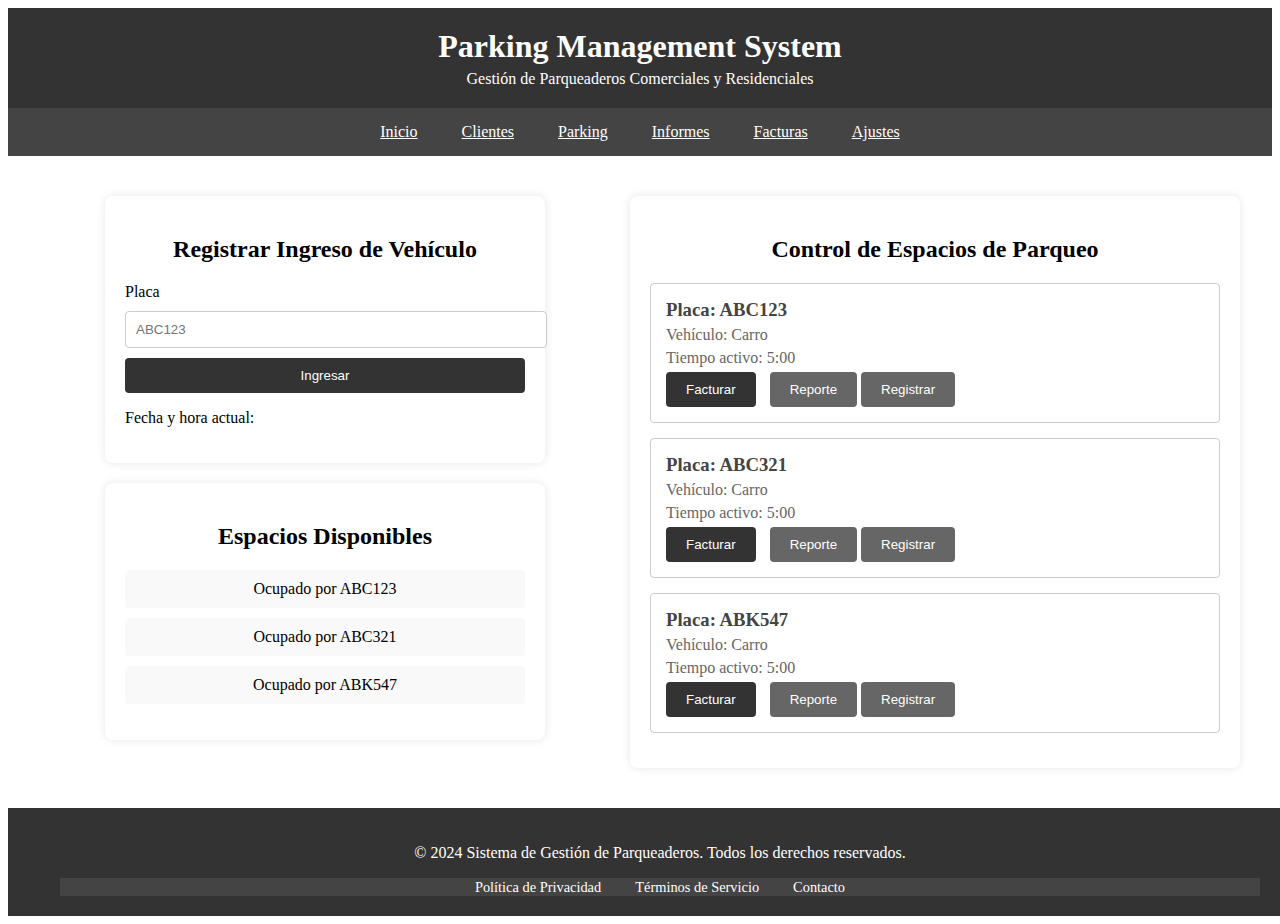
<file: html/index.html>
<!DOCTYPE html>
<html lang="es">

<head>
  <meta charset="UTF-8">
  <meta name="viewport" content="width=device-width, initial-scale=1.0">
  <title>Gestión de Parqueaderos</title>
  <link rel="stylesheet" href="../css/index.css">
</head>

<body>
  <!-- Encabezado -->
  <header>
    <h1>Parking Management System</h1>
    <p>Gestión de Parqueaderos Comerciales y Residenciales</p>
  </header>

  <!-- Menú de Navegación -->
  <nav>
    <ul>
      <li><a href="index.html">Inicio</a></li>
      <li><a href="clientes.html">Clientes</a></li>
      <li><a href="parking.html">Parking</a></li>
      <li><a href="informes.html">Informes</a></li>
      <li><a href="facturas.html">Facturas</a></li>
      <li><a href="ajustes.html">Ajustes</a></li>
    </ul>
  </nav>

  <!-- Contenedor principal -->
  <div class="contenedor-principal">
    <!-- Columna izquierda: Formulario de Ingreso y Espacios disponibles -->
    <div class="columna-izquierda">
      <!-- Formulario de Ingreso de Placa -->
      <section class="form-placa">
        <h2>Registrar Ingreso de Vehículo</h2>
        <!-- Acción tentativa de donde mandaría la información una vez desarrolado el back-end, en este caso php por ejemplo o mas adelante en otro lenguaje como python o java... -->
        <form action="ingreso.php" method="post">
          <label for="placa">Placa</label>
          <input type="text" id="placa" name="placa" placeholder="ABC123" required>
          <button type="submit">Ingresar</button>
        </form>
        <p>Fecha y hora actual: <span id="fecha-hora"></span></p>
      </section>

      <!-- Panel de Espacios Disponibles -->
      <section class="espacios-disponibles">
        <h2>Espacios Disponibles</h2>
        <ul>
          <li>Espacio A1</li>
          <li>Espacio A2</li>
          <li>Espacio A3</li>
        </ul>
      </section>
    </div>

    <!-- Columna derecha: Panel de Control de Espacios de Parqueo -->
    <section class="panel-parqueo">
      <h2>Control de Espacios de Parqueo</h2>
      <div class="vehiculo">
        <h3>Placa: ABC123</h3>
        <p>Vehículo: Carro</p>
        <p>Tiempo activo: <span>5:00</span></p>
        <button class="btn-primario">Facturar</button>
        <button class="btn-secundario">Reporte</button>
        <button class="btn-secundario">Registrar</button>
      </div>
      <div class="vehiculo">
        <h3>Placa: ABC321</h3>
        <p>Vehículo: Carro</p>
        <p>Tiempo activo: <span>5:00</span></p>
        <button class="btn-primario">Facturar</button>
        <button class="btn-secundario">Reporte</button>
        <button class="btn-secundario">Registrar</button>
      </div>
      <div class="vehiculo">
        <h3>Placa: ABK547</h3>
        <p>Vehículo: Carro</p>
        <p>Tiempo activo: <span>5:00</span></p>
        <button class="btn-primario">Facturar</button>
        <button class="btn-secundario">Reporte</button>
        <button class="btn-secundario">Registrar</button>
      </div>
    </section>
  </div>

  <!-- Footer -->
  <footer class="site-footer">
    <div class="footer-content">
      <p>&copy; 2024 Sistema de Gestión de Parqueaderos. Todos los derechos reservados.</p>
      <nav class="footer-nav">
        <a href="#">Política de Privacidad</a>
        <a href="#">Términos de Servicio</a>
        <a href="#">Contacto</a>
      </nav>
    </div>
  </footer>

  <script src="../js/index.js"></script>
</body>

</html>
</file>
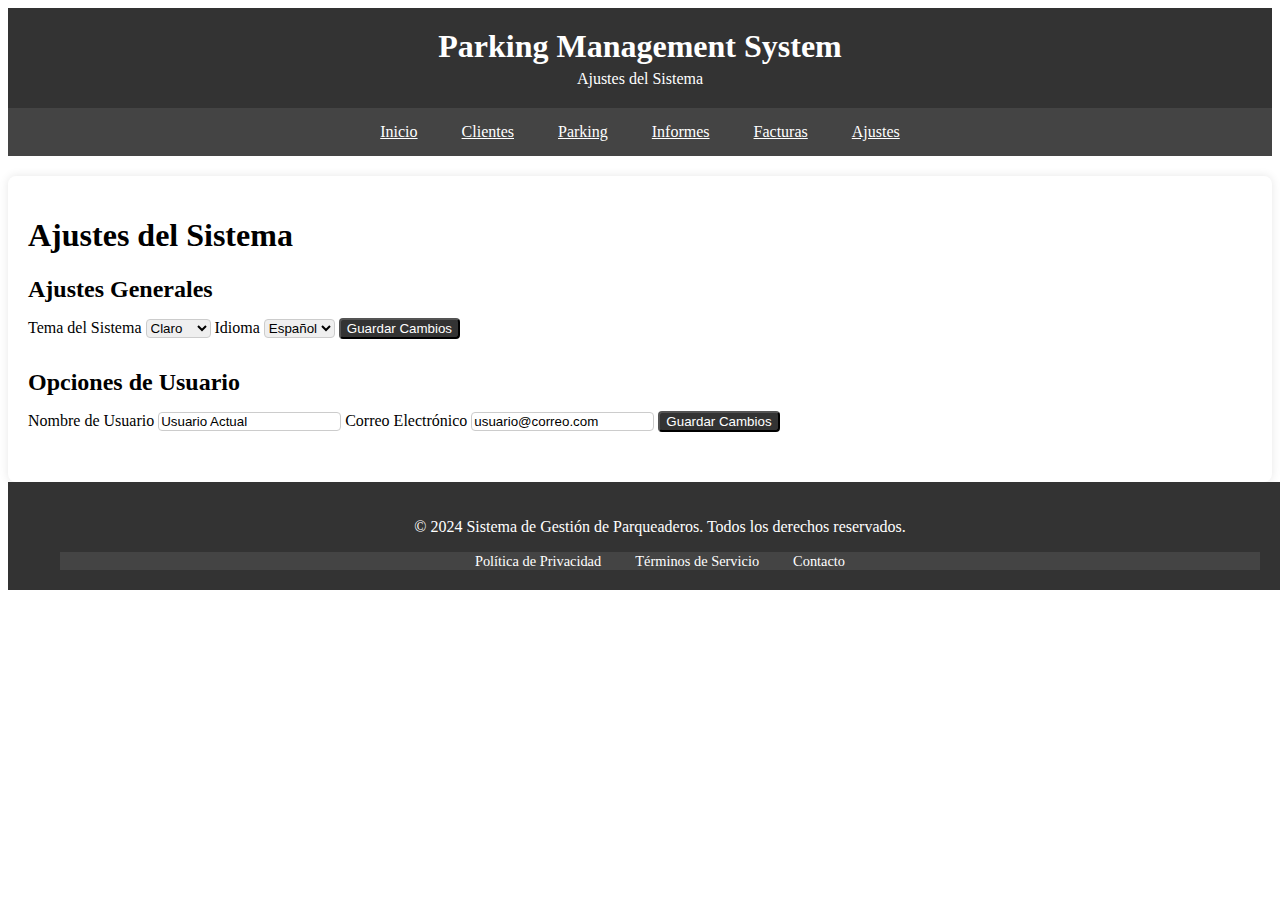
<file: html/ajustes.html>
<!DOCTYPE html>
<html lang="es">

<head>
  <meta charset="UTF-8">
  <meta name="viewport" content="width=device-width, initial-scale=1.0">
  <title>Ajustes</title>
  <link rel="stylesheet" href="../css/ajustes.css">
</head>

<body>
  <!-- Encabezado -->
  <header>
    <h1>Parking Management System</h1>
    <p>Ajustes del Sistema</p>
  </header>

  <!-- Menú de Navegación -->
  <nav>
    <ul>
      <li><a href="index.html">Inicio</a></li>
      <li><a href="clientes.html">Clientes</a></li>
      <li><a href="parking.html">Parking</a></li>
      <li><a href="informes.html">Informes</a></li>
      <li><a href="facturas.html">Facturas</a></li>
      <li><a href="ajustes.html">Ajustes</a></li>
    </ul>
  </nav>

  <!-- Sección de Ajustes -->
  <main class="configuracion-contenedor">
    <h1>Ajustes del Sistema</h1>

    <section class="ajustes-generales">
      <h2>Ajustes Generales</h2>
      <form>
        <label for="tema">Tema del Sistema</label>
        <select id="tema" name="tema">
          <option value="claro">Claro</option>
          <option value="oscuro">Oscuro</option>
        </select>

        <label for="idioma">Idioma</label>
        <select id="idioma" name="idioma">
          <option value="es">Español</option>
          <option value="en">Inglés</option>
        </select>

        <button type="submit" class="btn-guardar">Guardar Cambios</button>
      </form>
    </section>

    <section class="ajustes-usuario">
      <h2>Opciones de Usuario</h2>
      <form>
        <label for="nombre">Nombre de Usuario</label>
        <input type="text" id="nombre" name="nombre" value="Usuario Actual">

        <label for="email">Correo Electrónico</label>
        <input type="email" id="email" name="email" value="usuario@correo.com">

        <button type="submit" class="btn-guardar">Guardar Cambios</button>
      </form>
    </section>
  </main>

  <!-- Footer -->
  <footer class="site-footer">
    <div class="footer-content">
      <p>&copy; 2024 Sistema de Gestión de Parqueaderos. Todos los derechos reservados.</p>
      <nav class="footer-nav">
        <a href="#">Política de Privacidad</a>
        <a href="#">Términos de Servicio</a>
        <a href="#">Contacto</a>
      </nav>
    </div>
  </footer>

  <script src="../js/ajustes.js"></script>
</body>

</html>
</file>
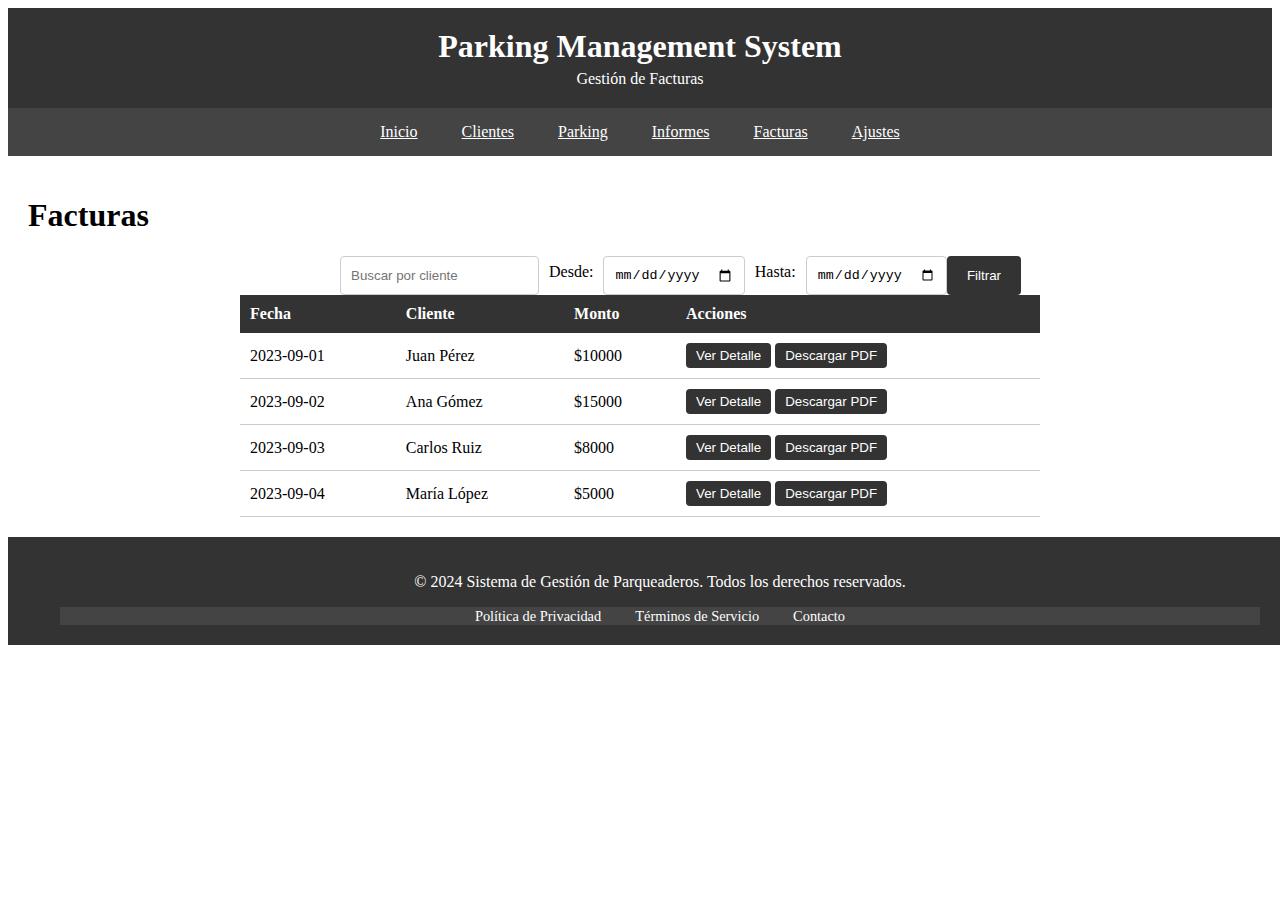
<file: html/facturas.html>
<!DOCTYPE html>
<html lang="es">

<head>
  <meta charset="UTF-8">
  <meta name="viewport" content="width=device-width, initial-scale=1.0">
  <title>Gestión de Facturas</title>
  <link rel="stylesheet" href="../css/facturas.css">
</head>

<body>
  <!-- Encabezado -->
  <header>
    <h1>Parking Management System</h1>
    <p>Gestión de Facturas</p>
  </header>

  <!-- Menú de Navegación -->
  <nav>
    <ul>
      <li><a href="index.html">Inicio</a></li>
      <li><a href="clientes.html">Clientes</a></li>
      <li><a href="parking.html">Parking</a></li>
      <li><a href="informes.html">Informes</a></li>
      <li><a href="facturas.html">Facturas</a></li>
      <li><a href="ajustes.html">Ajustes</a></li>
    </ul>
  </nav>

  <div class="contenedor">

    <main class="contenido">
      <h1>Facturas</h1>

      <!-- Filtros -->
      <div class="filtros">
        <input type="text" id="buscarCliente" placeholder="Buscar por cliente">
        <label for="fechaInicio">Desde: </label>
        <input type="date" id="fechaInicio">
        <label for="fechaFin">Hasta: </label>
        <input type="date" id="fechaFin">
        <button id="filtrar">Filtrar</button>
      </div>

      <!-- Lista de Facturas -->
      <div class="lista-facturas">
        <table>
          <thead>
            <tr>
              <th>Fecha</th>
              <th>Cliente</th>
              <th>Monto</th>
              <th>Acciones</th>
            </tr>
          </thead>
          <tbody>
            <!-- Facturas Generadas Dinámicamente -->
          </tbody>
        </table>
      </div>
    </main>
  </div>

  <!-- Footer -->
  <footer class="site-footer">
    <div class="footer-content">
      <p>&copy; 2024 Sistema de Gestión de Parqueaderos. Todos los derechos reservados.</p>
      <nav class="footer-nav">
        <a href="#">Política de Privacidad</a>
        <a href="#">Términos de Servicio</a>
        <a href="#">Contacto</a>
      </nav>
    </div>
  </footer>


  <script src="../js/facturas.js"></script>
</body>

</html>
</file>
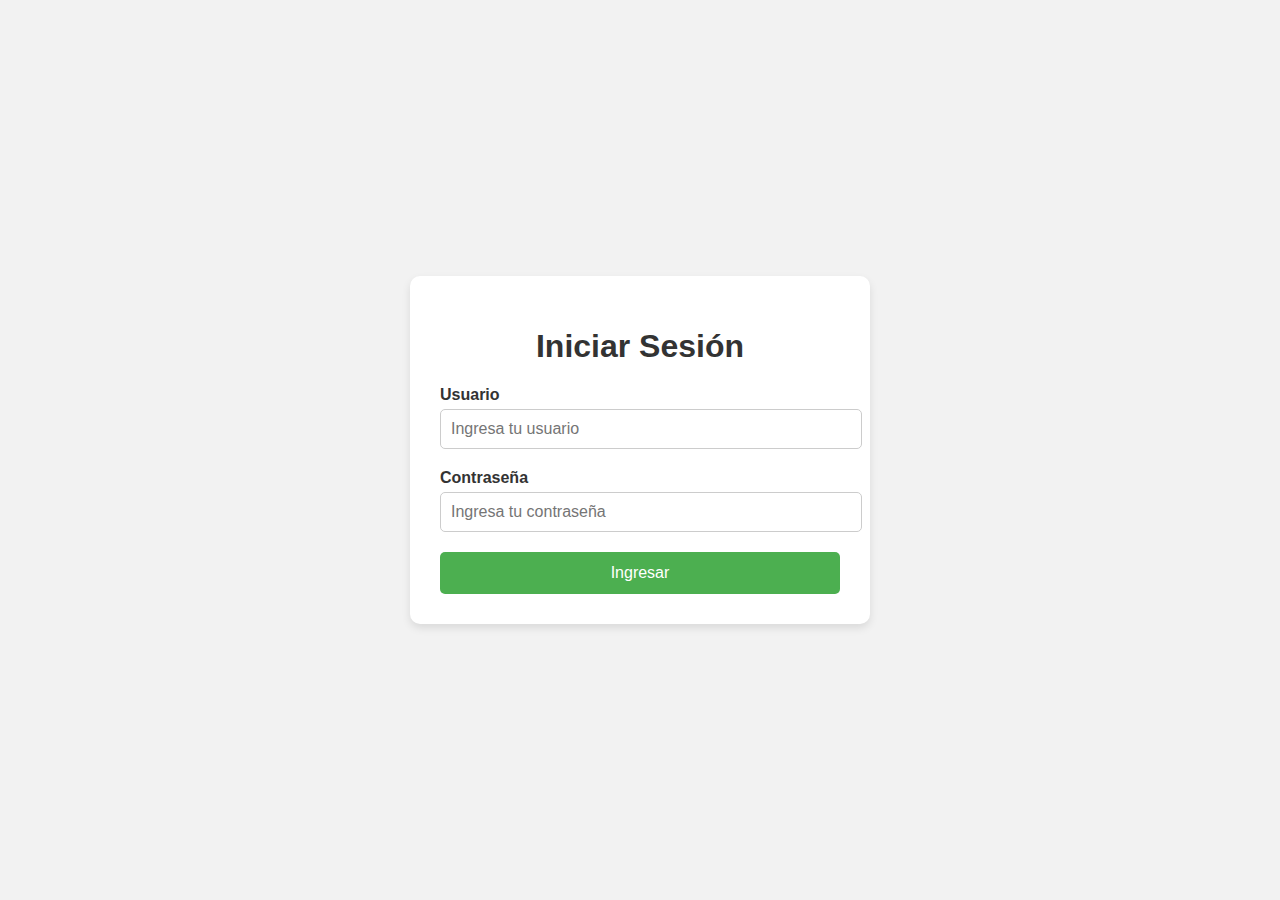
<file: html/login.html>
<!DOCTYPE html>
<html lang="es">
<head>
    <meta charset="UTF-8">
    <meta name="viewport" content="width=device-width, initial-scale=1.0">
    <title>Inicio de Sesión</title>
    <link rel="stylesheet" href="../css/login.css">
</head>
<body>
    <div class="login-container">
        <h1>Iniciar Sesión</h1>
        <form id="loginForm" action="index.html" method="POST">
            <div class="input-group">
                <label for="username">Usuario</label>
                <input type="text" id="username" name="username" placeholder="Ingresa tu usuario" required>
            </div>
            <div class="input-group">
                <label for="password">Contraseña</label>
                <input type="password" id="password" name="password" placeholder="Ingresa tu contraseña" required>
            </div>
            <div class="error-message" id="error-message"></div>
            <button type="submit">Ingresar</button>
        </form>
    </div>

    <script src="../js/login.js"></script>
</body>
</html>
</file>
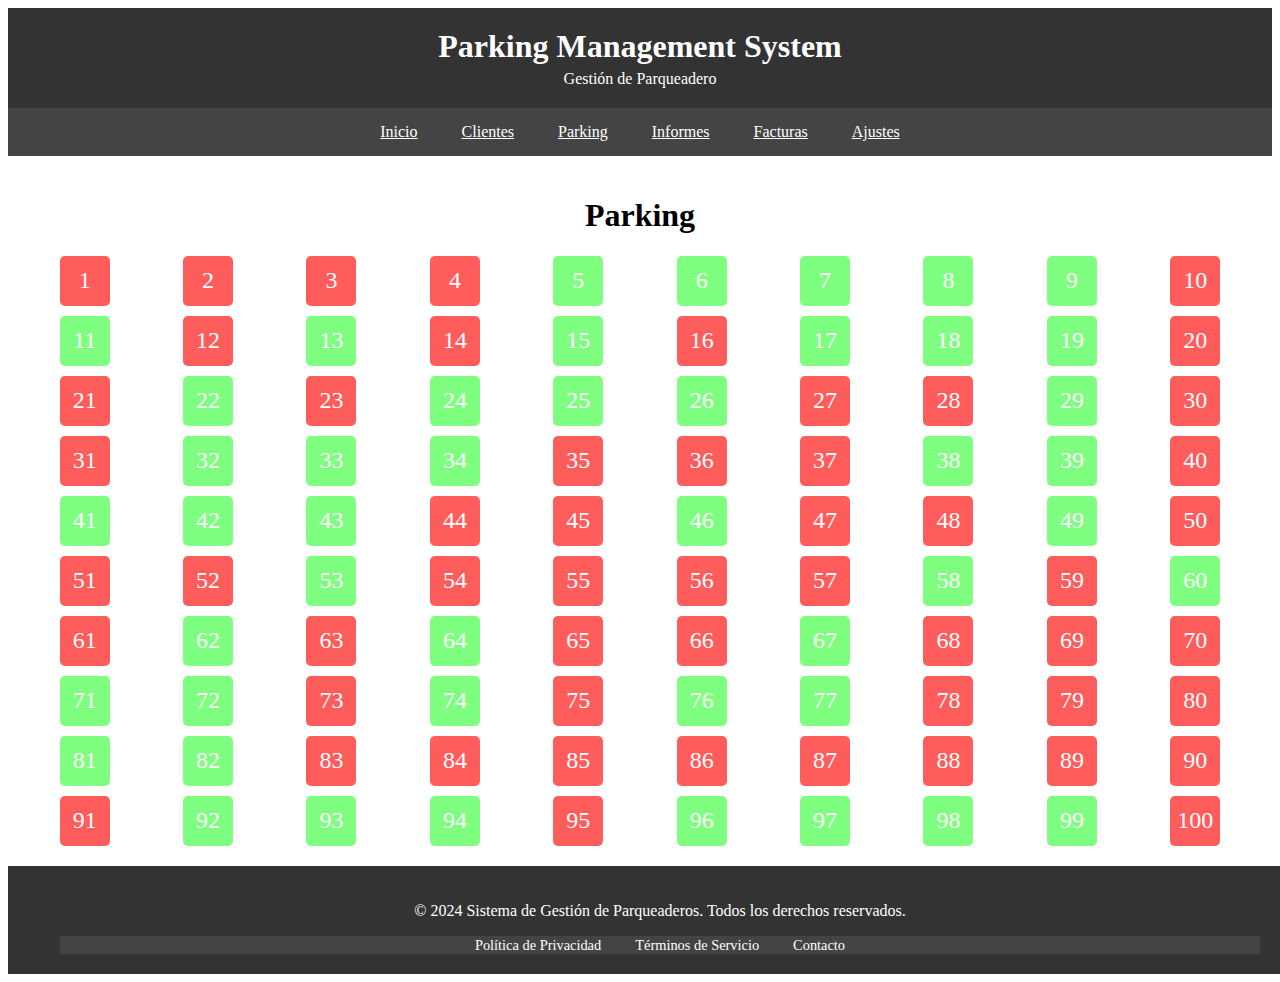
<file: html/parking.html>
<!DOCTYPE html>
<html lang="es">

<head>
  <meta charset="UTF-8">
  <meta name="viewport" content="width=device-width, initial-scale=1.0">
  <title>Control de Parking</title>
  <link rel="stylesheet" href="../css/parking.css">
</head>

<body>
  <!-- Encabezado -->
  <header>
    <h1>Parking Management System</h1>
    <p>Gestión de Parqueadero</p>
  </header>

  <!-- Menú de Navegación -->
  <nav>
    <ul>
      <li><a href="index.html">Inicio</a></li>
      <li><a href="clientes.html">Clientes</a></li>
      <li><a href="parking.html">Parking</a></li>
      <li><a href="informes.html">Informes</a></li>
      <li><a href="facturas.html">Facturas</a></li>
      <li><a href="ajustes.html">Ajustes</a></li>
    </ul>
  </nav>

  <div class="contenedor">

    <main class="contenido">
      <h1>Parking</h1>
      <div class="grid-parking">
        <!-- Generar espacios de parqueo -->
        <!-- Se generan dinámicamente en el JS -->
      </div>
    </main>
  </div>

  <!-- Footer -->
  <footer class="site-footer">
    <div class="footer-content">
      <p>&copy; 2024 Sistema de Gestión de Parqueaderos. Todos los derechos reservados.</p>
      <nav class="footer-nav">
        <a href="#">Política de Privacidad</a>
        <a href="#">Términos de Servicio</a>
        <a href="#">Contacto</a>
      </nav>
    </div>
  </footer>

  <script src="../js/parking.js"></script>
</body>

</html>
</file>
<file: css/index.css>
/* Encabezado (Header) */
header {
    background-color: #333;
    color: white;
    padding: 20px 0;
    text-align: center;
}

header h1 {
    margin: 0;
    font-size: 2em;
}

header p {
    margin: 5px 0 0;
}

/* Menú de Navegación (Navigation) */
nav {
    background-color: #444;
}

nav ul {
    list-style-type: none;
    margin: 0;
    padding: 0;
    text-align: center;
}

nav ul li {
    display: inline-block;
}

nav ul li a {
    color: white;
    padding: 15px 20px;
    display: block;
}

nav ul li a:hover {
    background-color: #333;
}

/* Contenedor Principal */
.contenedor-principal {
    display: flex;
    justify-content: space-between;
    padding: 20px;
    max-width: 1200px;
    margin: 0 auto;
}

/* Columna Izquierda (Formulario y Espacios Disponibles) */
.columna-izquierda {
    flex: 1;
    margin-right: 20px;
    /* Espaciado entre columnas */
}

/* Panel de Control de Espacios de Parqueo */
.panel-parqueo {
    flex: 1;
    background-color: #fff;
    padding: 20px;
    border-radius: 8px;
    box-shadow: 0 0 10px rgba(0, 0, 0, 0.1);
}


/* Formulario de Ingreso de Placa */
.form-placa {
    background-color: #fff;
    padding: 20px;
    max-width: 400px;
    margin: 20px auto;
    border-radius: 8px;
    box-shadow: 0 0 10px rgba(0, 0, 0, 0.1);
}

.form-placa h2 {
    text-align: center;
}

.form-placa label,
.form-placa input,
.form-placa button {
    display: block;
    width: 100%;
    margin-bottom: 10px;
}

.form-placa input {
    padding: 10px;
    border: 1px solid #ccc;
    border-radius: 4px;
}

.form-placa button {
    padding: 10px;
    background-color: #333;
    color: white;
    border: none;
    border-radius: 4px;
}

.form-placa button:hover {
    background-color: #555;
}

#fecha-hora {
    text-align: center;
    font-size: 0.9em;
    color: #888;
}

/* Panel de Espacios Disponibles */
.espacios-disponibles {
    background-color: #fff;
    padding: 20px;
    max-width: 400px;
    margin: 20px auto;
    border-radius: 8px;
    box-shadow: 0 0 10px rgba(0, 0, 0, 0.1);
}

.espacios-disponibles h2 {
    text-align: center;
}

.espacios-disponibles ul {
    list-style-type: none;
    padding: 0;
}

.espacios-disponibles ul li {
    background-color: #f9f9f9;
    padding: 10px;
    margin-bottom: 10px;
    text-align: center;
    border-radius: 4px;
}

.espacios-disponibles ul li:hover {
    background-color: #eee;
}

/* Panel de Control de Espacios de Parqueo */
.panel-parqueo {
    background-color: #fff;
    padding: 20px;
    max-width: 600px;
    margin: 20px auto;
    border-radius: 8px;
    box-shadow: 0 0 10px rgba(0, 0, 0, 0.1);
}

.panel-parqueo h2 {
    text-align: center;
}

.vehiculo {
    border: 1px solid #ccc;
    padding: 15px;
    margin-bottom: 15px;
    border-radius: 4px;
}

.vehiculo h3 {
    margin: 0;
    color: #444;
}

.vehiculo p {
    margin: 5px 0;
    color: #666;
}

.btn-primario {
    background-color: #333;
    color: white;
    border: none;
    padding: 10px 20px;
    border-radius: 4px;
    margin-right: 10px;
    cursor: pointer;
}

.btn-secundario {
    background-color: #666;
    color: white;
    border: none;
    padding: 10px 20px;
    border-radius: 4px;
    cursor: pointer;
}

.btn-primario:hover {
    background-color: #555;
}

.btn-secundario:hover {
    background-color: #888;
}

/* Pie de Página (Footer) */
.site-footer {
    background-color: #333;
    color: white;
    padding: 20px;
    text-align: center;
    position: relative;
    bottom: 0;
    width: 100%;
}

.footer-content {
    max-width: 1200px;
    margin: 0 auto;
}

.footer-nav {
    margin-top: 10px;
}

.footer-nav a {
    color: #fff;
    margin: 0 15px;
    text-decoration: none;
    font-size: 0.9em;
}

.footer-nav a:hover {
    text-decoration: underline;
}
</file>
<file: css/ajustes.css>
/* Encabezado (Header) */
header {
    background-color: #333;
    color: white;
    padding: 20px 0;
    text-align: center;
}

header h1 {
    margin: 0;
    font-size: 2em;
}

header p {
    margin: 5px 0 0;
}

/* Menú de Navegación (Navigation) */
nav {
    background-color: #444;
}

nav ul {
    list-style-type: none;
    margin: 0;
    padding: 0;
    text-align: center;
}

nav ul li {
    display: inline-block;
}

nav ul li a {
    color: white;
    padding: 15px 20px;
    display: block;
}

nav ul li a:hover {
    background-color: #333;
}

/* Secciones de Ajustes */
.configuracion-contenedor {
    background-color: #fff;
    padding: 20px;
    border-radius: 8px;
    box-shadow: 0 0 10px rgba(0, 0, 0, 0.1);
    margin-top: 20px;
}

.ajustes-generales, .ajustes-usuario {
    margin-bottom: 30px;
}

h2 {
    margin-bottom: 15px;
}

input, select {
    border: 1px solid #ccc;
    border-radius: 4px;
}

.btn-guardar {
    background-color: #333;
    color: white;
    border-radius: 4px;
}

.btn-guardar:hover {
    background-color: #555;
}

/* Pie de Página (Footer) */
.site-footer {
    background-color: #333;
    color: white;
    padding: 20px;
    text-align: center;
    position: relative;
    bottom: 0;
    width: 100%;
}

.footer-content {
    max-width: 1200px;
    margin: 0 auto;
}

.footer-nav {
    margin-top: 10px;
}

.footer-nav a {
    color: #fff;
    margin: 0 15px;
    text-decoration: none;
    font-size: 0.9em;
}

.footer-nav a:hover {
    text-decoration: underline;
}
</file>
<file: css/facturas.css>
/* Encabezado (Header) */
header {
    background-color: #333;
    color: white;
    padding: 20px 0;
    text-align: center;
}

header h1 {
    margin: 0;
    font-size: 2em;
}

header p {
    margin: 5px 0 0;
}


/* Menú de Navegación (Navigation) */
nav {
    background-color: #444;
}

nav ul {
    list-style-type: none;
    margin: 0;
    padding: 0;
    text-align: center;
}

nav ul li {
    display: inline-block;
}

nav ul li a {
    color: white;
    padding: 15px 20px;
    display: block;
}

nav ul li a:hover {
    background-color: #333;
}

/* Contenido Principal */
.contenido {
    flex: 1;
    padding: 20px;
}

/* Filtros de Búsqueda */
.filtros {
    display: flex;
    justify-content: space-between;
    margin-bottom: 20px;
    max-width: 600px;
    margin: 0 auto;
}

.filtros input {
    padding: 10px;
    border: 1px solid #ccc;
    border-radius: 4px;
}

.filtros label {
    margin: 0 10px;
    line-height: 2;
}

.filtros button {
    padding: 10px 20px;
    background-color: #333;
    color: white;
    border: none;
    border-radius: 4px;
    cursor: pointer;
}

.filtros button:hover {
    background-color: #555;
}

/* Tabla de Facturas */
.lista-facturas {
    margin-top: 20px;
    max-width: 800px;
    margin: 0 auto;
}

table {
    width: 100%;
    border-collapse: collapse;
}

thead {
    background-color: #333;
    color: white;
}

thead th {
    padding: 10px;
    text-align: left;
}

tbody td {
    padding: 10px;
    border-bottom: 1px solid #ccc;
}

tbody tr:hover {
    background-color: #f9f9f9;
}

button.accion {
    padding: 5px 10px;
    background-color: #333;
    color: white;
    border: none;
    border-radius: 4px;
    cursor: pointer;
}

button.accion:hover {
    background-color: #555;
}



/* Pie de Página (Footer) */
.site-footer {
    background-color: #333;
    color: white;
    padding: 20px;
    text-align: center;
    position: relative;
    bottom: 0;
    width: 100%;
}

.footer-content {
    max-width: 1200px;
    margin: 0 auto;
}

.footer-nav {
    margin-top: 10px;
}

.footer-nav a {
    color: #fff;
    margin: 0 15px;
    text-decoration: none;
    font-size: 0.9em;
}

.footer-nav a:hover {
    text-decoration: underline;
}
</file>
<file: css/login.css>
/* Estilos generales */
body {
    font-family: 'Arial', sans-serif;
    background-color: #f2f2f2;
    margin: 0;
    display: flex;
    justify-content: center;
    align-items: center;
    height: 100vh;
}

.login-container {
    background-color: white;
    padding: 30px;
    border-radius: 10px;
    box-shadow: 0px 4px 8px rgba(0, 0, 0, 0.1);
    max-width: 400px;
    width: 100%;
}

h1 {
    text-align: center;
    color: #333;
}

.input-group {
    margin-bottom: 20px;
}

label {
    display: block;
    font-weight: bold;
    color: #333;
    margin-bottom: 5px;
}

input {
    width: 100%;
    padding: 10px;
    border: 1px solid #ccc;
    border-radius: 5px;
    font-size: 16px;
}

button {
    width: 100%;
    padding: 12px;
    background-color: #4CAF50;
    color: white;
    border: none;
    border-radius: 5px;
    font-size: 16px;
    cursor: pointer;
}

button:hover {
    background-color: #45a049;
}

/* Mensaje de error */
.error-message {
    color: red;
    font-size: 14px;
    text-align: center;
    margin-bottom: 15px;
}
</file>
<file: css/parking.css>
/* Encabezado (Header) */
header {
    background-color: #333;
    color: white;
    padding: 20px 0;
    text-align: center;
}

header h1 {
    margin: 0;
    font-size: 2em;
}

header p {
    margin: 5px 0 0;
}

/* Menú de Navegación (Navigation) */
nav {
    background-color: #444;
}

nav ul {
    list-style-type: none;
    margin: 0;
    padding: 0;
    text-align: center;
}

nav ul li {
    display: inline-block;
}

nav ul li a {
    color: white;
    padding: 15px 20px;
    display: block;
}

nav ul li a:hover {
    background-color: #333;
}

/* Contenedor Principal */
.contenedor {
    display: flex;
}

/* Menú lateral */
.menu-lateral {
    background-color: #333;
    width: 200px;
    padding: 20px;
    height: 100vh;
}

.menu-lateral ul {
    list-style-type: none;
    padding: 0;
}

.menu-lateral ul li {
    margin: 15px 0;
}

.menu-lateral ul li a {
    color: #fff;
    text-decoration: none;
    display: block;
    padding: 10px;
    border-radius: 8px;
    text-align: center;
}

.menu-lateral ul li a:hover {
    background-color: #444;
}

/* Contenido Principal */
.contenido {
    flex: 1;
    padding: 20px;
    text-align: center;
}

/* Grid de Espacios de Parking */
.grid-parking {
    display: grid;
    grid-template-columns: repeat(10, 1fr);
    grid-gap: 10px;
    justify-items: center;
}

.parking-spot {
    width: 50px;
    height: 50px;
    background-color: #d3d3d3;
    display: flex;
    align-items: center;
    justify-content: center;
    border-radius: 5px;
    cursor: pointer;
}

.parking-spot.occupied {
    background-color: #ff5c5c;
}

.parking-spot.available {
    background-color: #7fff7f;
}

.parking-spot:hover {
    opacity: 0.8;
}

.parking-spot span {
    font-size: 1.5em;
    color: #fff;
}


/* Pie de Página (Footer) */
.site-footer {
    background-color: #333;
    color: white;
    padding: 20px;
    text-align: center;
    position: relative;
    bottom: 0;
    width: 100%;
}

.footer-content {
    max-width: 1200px;
    margin: 0 auto;
}

.footer-nav {
    margin-top: 10px;
}

.footer-nav a {
    color: #fff;
    margin: 0 15px;
    text-decoration: none;
    font-size: 0.9em;
}

.footer-nav a:hover {
    text-decoration: underline;
}
</file>
